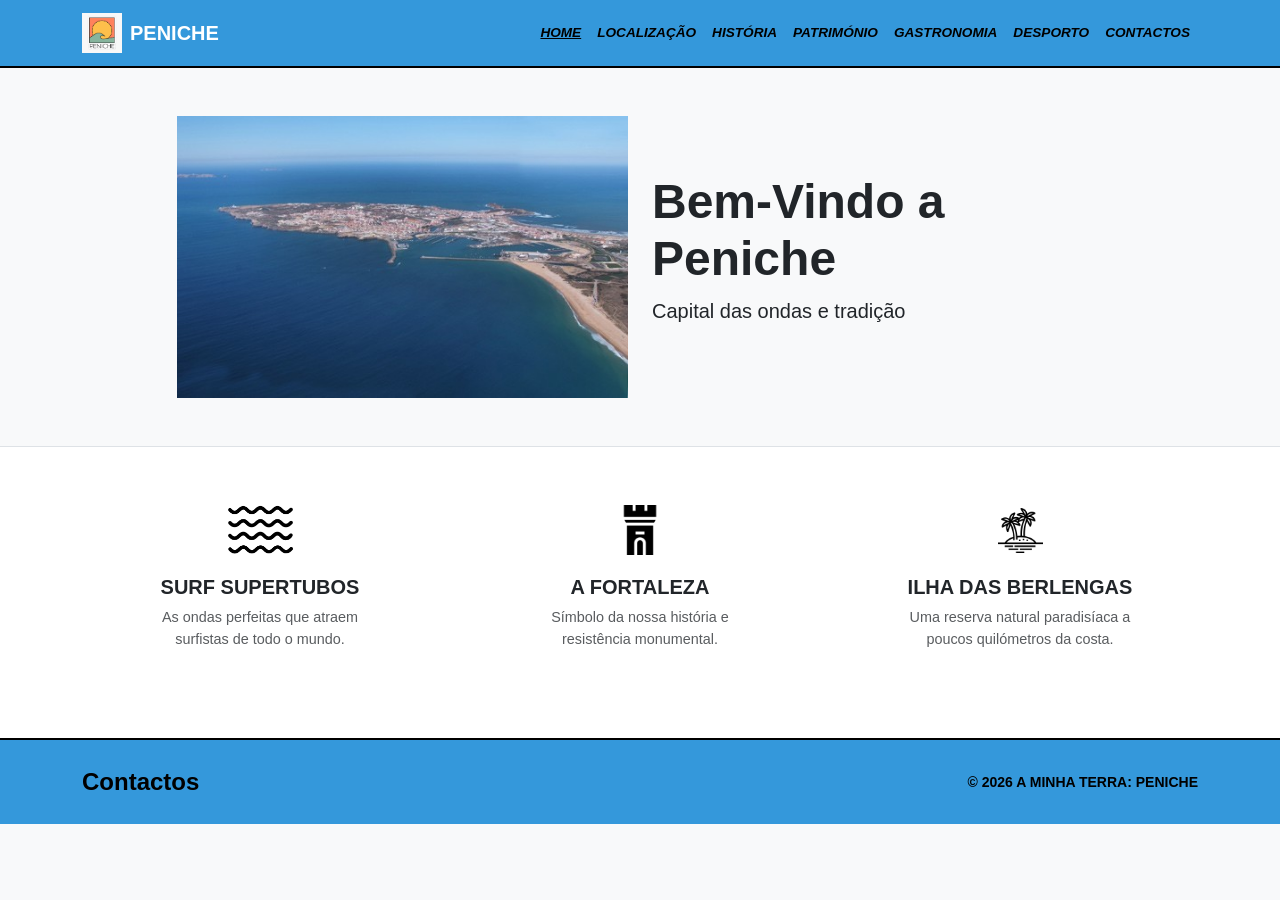
<file: index.html>
<!DOCTYPE html>
<html lang="pt">
<head>
    <meta charset="UTF-8">
    <meta name="viewport" content="width=device-width, initial-scale=1.0">
    <title>A Minha Terra - Peniche</title>
    <!-- Bootstrap 5 CSS -->
    <link href="https://cdn.jsdelivr.net/npm/bootstrap@5.3.0/dist/css/bootstrap.min.css" rel="stylesheet">
    <link rel="stylesheet" href="style.css">
</head>
<body>

<nav class="navbar navbar-expand-lg navbar-dark custom-navbar">
        <div class="container">
            <a class="navbar-brand d-flex align-items-center" href="index.html">
                <img src="img/logo.png" alt="Logo" width="40" class="me-2">
                <span class="fw-bold text-white">PENICHE</span>
            </a>

            <button class="navbar-toggler" type="button" data-bs-toggle="collapse" data-bs-target="#navbarNav">
                <span class="navbar-toggler-icon"></span>
            </button>

            <div class="collapse navbar-collapse" id="navbarNav">
                <ul class="navbar-nav ms-auto">
                    <li class="nav-item"><a class="nav-link active" href="index.html">HOME</a></li>
                    <li class="nav-item"><a class="nav-link" href="localizacao.html">LOCALIZAÇÃO</a></li>
                    <li class="nav-item"><a class="nav-link" href="historia.html">HISTÓRIA</a></li>
                    <li class="nav-item"><a class="nav-link" href="patrimonio.html">PATRIMÓNIO</a></li>
                    <li class="nav-item"><a class="nav-link" href="gastronomia.html">GASTRONOMIA</a></li>
                    <li class="nav-item"><a class="nav-link" href="desporto.html">DESPORTO</a></li>
                    <li class="nav-item"><a class="nav-link" href="contactos.html">CONTACTOS</a></li>
                </ul>
            </div>
        </div>
    </nav>
                </ul>
            </div>
        </div>
    </nav>

   
    <section class="hero-section py-5">
        <div class="container">
            <div class="row justify-content-center align-items-center">
                <div class="col-md-5 text-center">
                    <img src="img/peniche-aerea.jpg" class="img-fluid" alt="Peniche">
                </div>
                <div class="col-md-5 text-center text-md-start mt-4 mt-md-0">
                    <h1 class="display-5 fw-bold">Bem-Vindo a Peniche</h1>
                    <p class="lead">Capital das ondas e tradição</p>
                </div>
            </div>
        </div>
    </section>

   
    <section class="highlights py-5 bg-white">
        <div class="container">
            <div class="row text-center"> 
                
                <div class="col-md-4 mb-4">
                    <div class="icon-wrapper">
                        <img src="img/ondas-de-agua.png" alt="Surf" class="img-icon-surf">
                    </div>
                    <h3 class="fw-bold">SURF SUPERTUBOS</h3>
                    <p class="text-muted mx-auto">As ondas perfeitas que atraem surfistas de todo o mundo.</p>
                </div>

                <div class="col-md-4 mb-4">
                    <div class="icon-wrapper">
                        <img src="img/fortaleza.png" alt="Fortaleza" class="img-icon-fortaleza">
                    </div>
                    <h3 class="fw-bold">A FORTALEZA</h3>
                    <p class="text-muted mx-auto">Símbolo da nossa história e resistência monumental.</p>
                </div>

                <div class="col-md-4 mb-4">
                    <div class="icon-wrapper">
                        <img src="img/ilha.png" alt="Berlengas" class="img-icon-berlengas">
                    </div>
                    <h3 class="fw-bold">ILHA DAS BERLENGAS</h3>
                    <p class="text-muted mx-auto">Uma reserva natural paradisíaca a poucos quilómetros da costa.</p>
                </div>

            </div>
        </div>
    </section>

    <!-- Footer -->
    <footer class="custom-footer py-4 mt-auto">
        <div class="container">
            <div class="row align-items-center">
                <div class="col-md-6 text-center text-md-start">
                    <a href="contactos.html" class="footer-link fs-4 text-decoration-none">Contactos</a>
                </div>
                <div class="col-md-6 text-center text-md-end mt-3 mt-md-0">
                    <small class="fw-bold">&copy; 2026 A MINHA TERRA: PENICHE</small>
                </div>
            </div>
        </div>
    </footer>

    <script src="https://cdn.jsdelivr.net/npm/bootstrap@5.3.0/dist/js/bootstrap.bundle.min.js"></script>
</body>
</html>
</file>
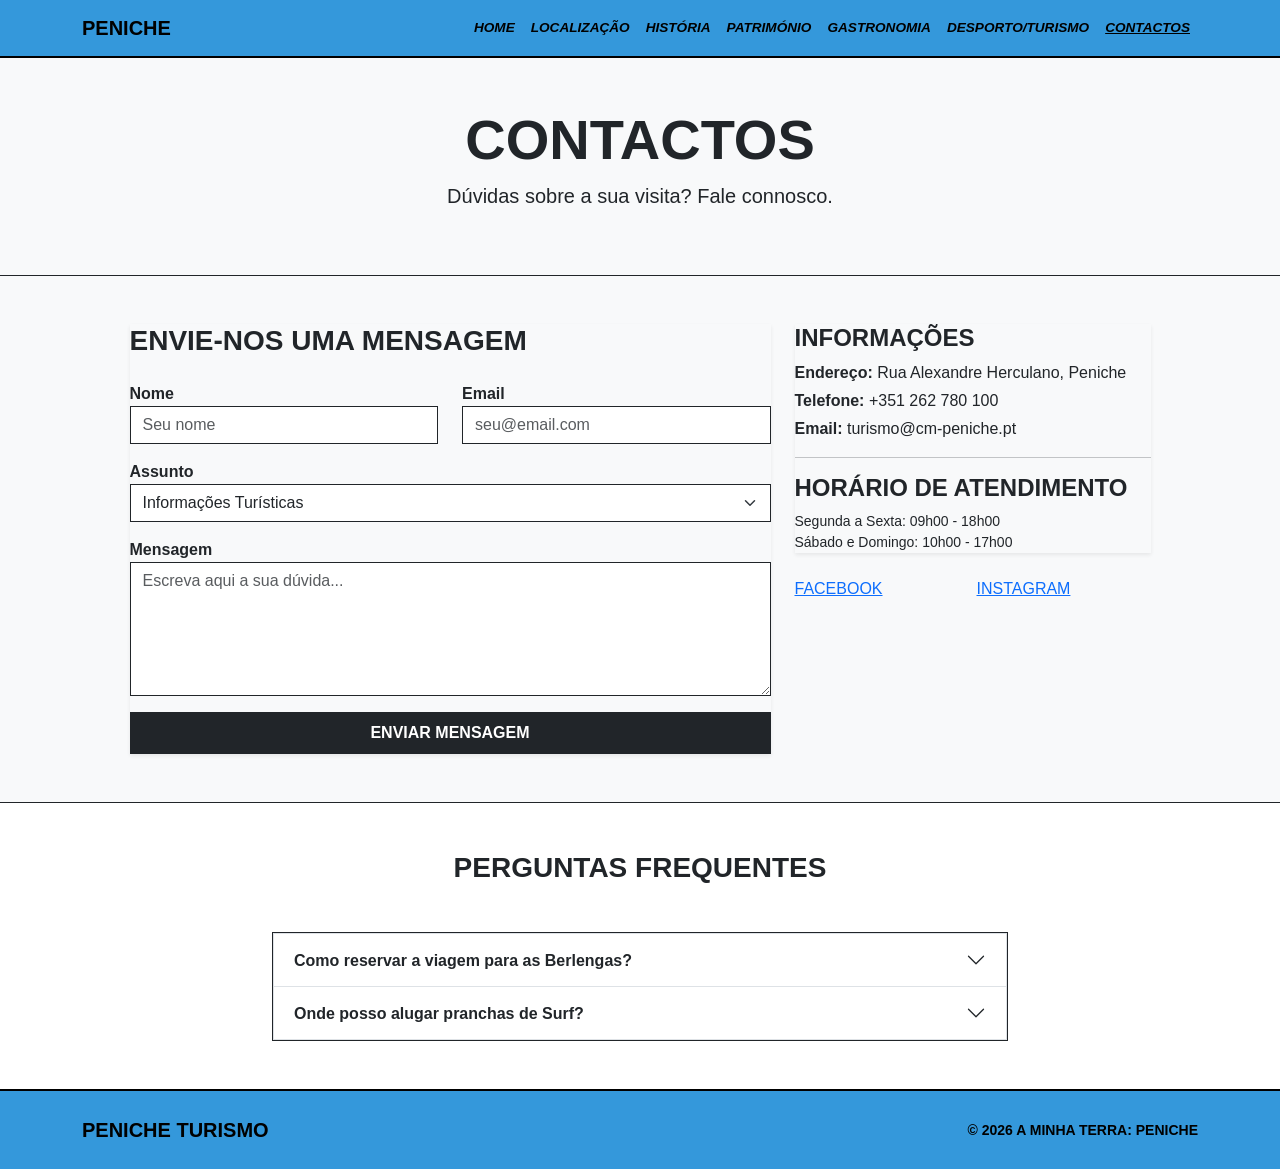
<file: contactos.html>
<!DOCTYPE html>
<html lang="pt">
<head>
    <meta charset="UTF-8">
    <meta name="viewport" content="width=device-width, initial-scale=1.0">
    <title>Contactos - Peniche</title>
    <link href="https://cdn.jsdelivr.net/npm/bootstrap@5.3.0/dist/css/bootstrap.min.css" rel="stylesheet">
    <link rel="stylesheet" href="style.css">
</head>
<body>

    <!-- Menu de Navegação -->
    <nav class="navbar navbar-expand-lg custom-navbar">
        <div class="container">
            <a class="navbar-brand fw-bold" href="index.html">PENICHE</a>
            <button class="navbar-toggler" type="button" data-bs-toggle="collapse" data-bs-target="#navbarNav">
                <span class="navbar-toggler-icon"></span>
            </button>
            <div class="collapse navbar-collapse" id="navbarNav">
                <ul class="navbar-nav ms-auto">
                    <li class="nav-item"><a class="nav-link" href="index.html">HOME</a></li>
                    <li class="nav-item"><a class="nav-link" href="localizacao.html">LOCALIZAÇÃO</a></li>
                    <li class="nav-item"><a class="nav-link" href="historia.html">HISTÓRIA</a></li>
                    <li class="nav-item"><a class="nav-link" href="patrimonio.html">PATRIMÓNIO</a></li>
                    <li class="nav-item"><a class="nav-link" href="gastronomia.html">GASTRONOMIA</a></li>
                    <li class="nav-item"><a class="nav-link" href="desporto.html">DESPORTO/TURISMO</a></li>
                    <li class="nav-item"><a class="nav-link active" href="contactos.html">CONTACTOS</a></li>
                </ul>
            </div>
        </div>
    </nav>

    <!-- Cabeçalho -->
    <header class="bg-light py-5 border-bottom border-dark">
        <div class="container text-center">
            <h1 class="display-4 fw-bold text-uppercase">Contactos</h1>
            <p class="lead">Dúvidas sobre a sua visita? Fale connosco.</p>
        </div>
    </header>

    <!-- Secção Principal de Contacto -->
    <section class="py-5">
        <div class="container">
            <div class="row g-4 justify-content-center">
                
                <!-- Formulário -->
                <div class="col-lg-7">
                    <div class="contact-box shadow-sm">
                        <h3 class="fw-bold mb-4 text-uppercase">Envie-nos uma Mensagem</h3>
                        <form>
                            <div class="row">
                                <div class="col-md-6 mb-3">
                                    <label class="fw-bold">Nome</label>
                                    <input type="text" class="form-control border-dark rounded-0" placeholder="Seu nome">
                                </div>
                                <div class="col-md-6 mb-3">
                                    <label class="fw-bold">Email</label>
                                    <input type="email" class="form-control border-dark rounded-0" placeholder="seu@email.com">
                                </div>
                            </div>
                            <div class="mb-3">
                                <label class="fw-bold">Assunto</label>
                                <select class="form-select border-dark rounded-0">
                                    <option>Informações Turísticas</option>
                                    <option>Eventos e Desporto</option>
                                    <option>Outros</option>
                                </select>
                            </div>
                            <div class="mb-3">
                                <label class="fw-bold">Mensagem</label>
                                <textarea class="form-control border-dark rounded-0" rows="5" placeholder="Escreva aqui a sua dúvida..."></textarea>
                            </div>
                            <button class="btn btn-dark w-100 rounded-0 fw-bold text-uppercase py-2">Enviar Mensagem</button>
                        </form>
                    </div>
                </div>

                <!-- Info Direta e Horários -->
                <div class="col-lg-4">
                    <div class="contact-box shadow-sm mb-4">
                        <h4 class="fw-bold text-uppercase">Informações</h4>
                        <p class="mb-1"><strong>Endereço:</strong> Rua Alexandre Herculano, Peniche</p>
                        <p class="mb-1"><strong>Telefone:</strong> +351 262 780 100</p>
                        <p class="mb-3"><strong>Email:</strong> turismo@cm-peniche.pt</p>
                        
                        <hr class="border-dark">
                        
                        <h4 class="fw-bold text-uppercase mt-3">Horário de Atendimento</h4>
                        <ul class="list-unstyled small">
                            <li>Segunda a Sexta: 09h00 - 18h00</li>
                            <li>Sábado e Domingo: 10h00 - 17h00</li>
                        </ul>
                    </div>

                    <!-- Redes Sociais -->
                    <div class="row g-2">
                        <div class="col-6">
                            <a href="https://facebook.com/municipiodepeniche" target="_blank" class="social-link text-center">FACEBOOK</a>
                        </div>
                        <div class="col-6">
                            <a href="https://instagram.com/municipiodepeniche" target="_blank" class="social-link text-center">INSTAGRAM</a>
                        </div>
                    </div>
                </div>
            </div>
        </div>
    </section>

    <!-- Secção de Perguntas Frequentes (FAQ) -->
    <section class="py-5 bg-white border-top border-dark">
        <div class="container">
            <h3 class="fw-bold text-center mb-5 text-uppercase">Perguntas Frequentes</h3>
            <div class="row justify-content-center">
                <div class="col-md-8">
                    <div class="accordion border border-dark" id="faqAccordion">
                        <div class="accordion-item rounded-0">
                            <h2 class="accordion-header">
                                <button class="accordion-button collapsed fw-bold" type="button" data-bs-toggle="collapse" data-bs-target="#faq1">
                                    Como reservar a viagem para as Berlengas?
                                </button>
                            </h2>
                            <div id="faq1" class="accordion-collapse collapse" data-bs-parent="#faqAccordion">
                                <div class="accordion-body">
                                    Deve contactar os operadores marítimo-turísticos no porto de Peniche ou reservar online nos sites oficiais. Lembre-se que o acesso à ilha é limitado por dia.
                                </div>
                            </div>
                        </div>
                        <div class="accordion-item rounded-0">
                            <h2 class="accordion-header">
                                <button class="accordion-button collapsed fw-bold" type="button" data-bs-toggle="collapse" data-bs-target="#faq2">
                                    Onde posso alugar pranchas de Surf?
                                </button>
                            </h2>
                            <div id="faq2" class="accordion-collapse collapse" data-bs-parent="#faqAccordion">
                                <div class="accordion-body">
                                    Existem dezenas de Surf Schools ao longo da Praia do Baleal e da Praia de Supertubos com aluguer de material.
                                </div>
                            </div>
                        </div>
                    </div>
                </div>
            </div>
        </div>
    </section>

    <!-- Footer -->
    <footer class="custom-footer py-4">
        <div class="container text-center text-md-start">
            <div class="row align-items-center">
                <div class="col-md-6">
                    <span class="fw-bold fs-5">PENICHE TURISMO</span>
                </div>
                <div class="col-md-6 text-md-end">
                    <small class="fw-bold">&copy; 2026 A MINHA TERRA: PENICHE</small>
                </div>
            </div>
        </div>
    </footer>

    <script src="https://cdn.jsdelivr.net/npm/bootstrap@5.3.0/dist/js/bootstrap.bundle.min.js"></script>
</body>
</html>
</file>
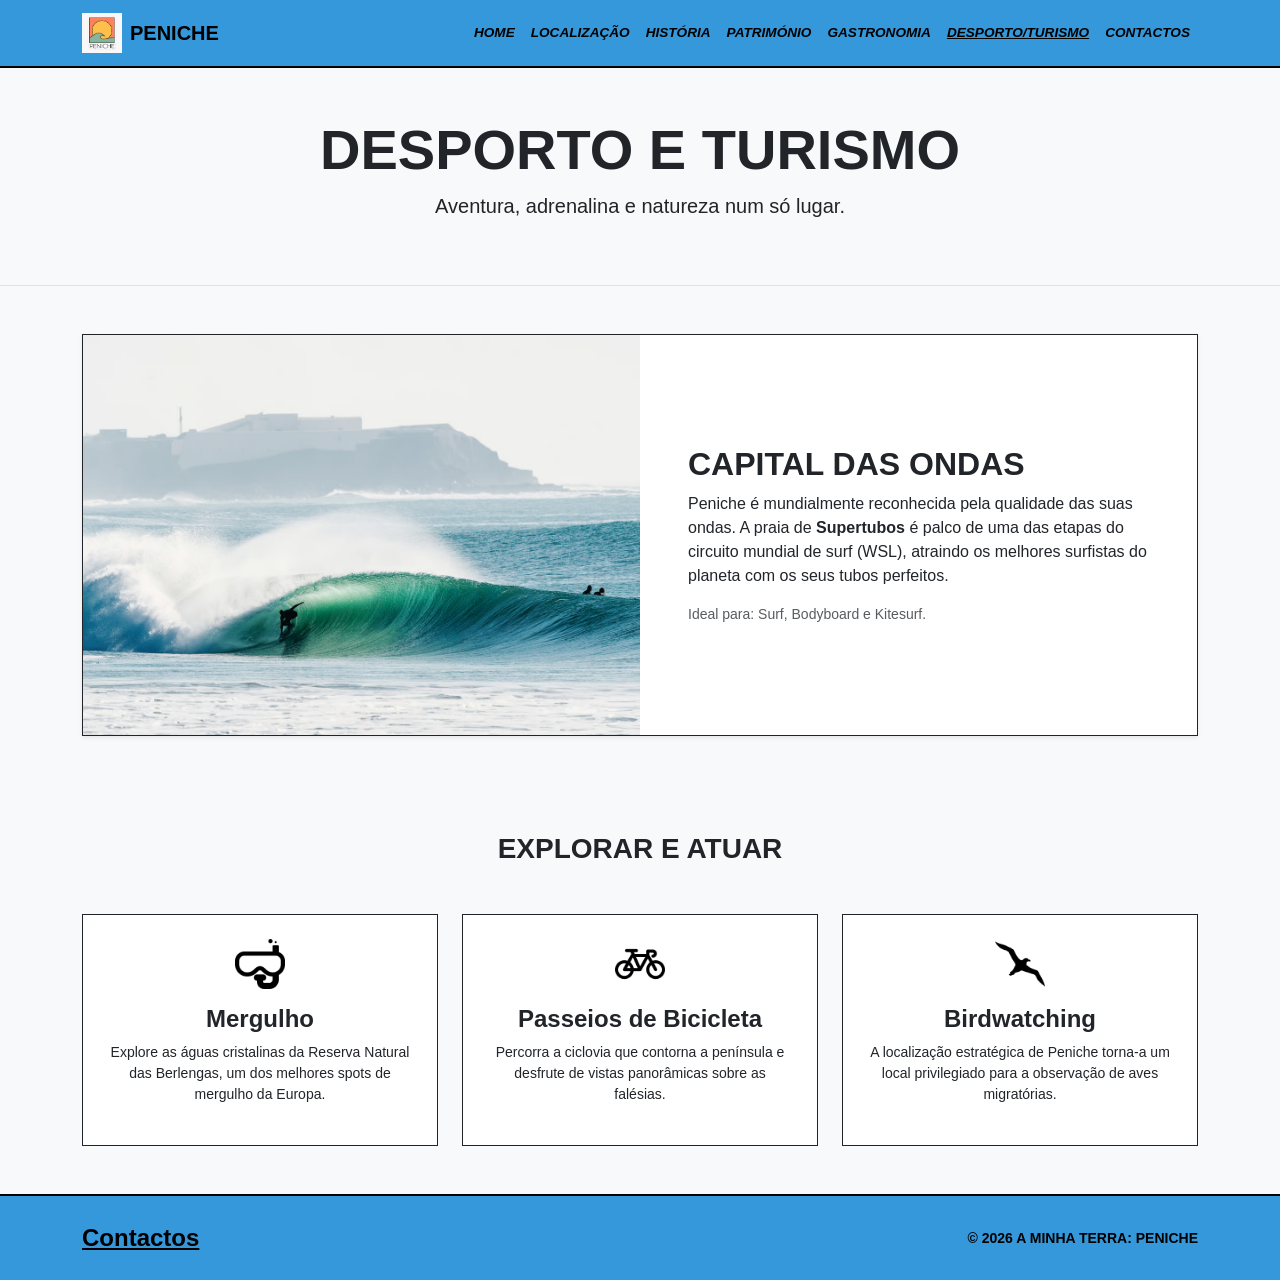
<file: desporto.html>
<!DOCTYPE html>
<html lang="pt">
<head>
    <meta charset="UTF-8">
    <meta name="viewport" content="width=device-width, initial-scale=1.0">
    <title>Desporto & Turismo - Peniche</title>
    <!-- Bootstrap 5 CSS -->
    <link href="https://cdn.jsdelivr.net/npm/bootstrap@5.3.0/dist/css/bootstrap.min.css" rel="stylesheet">
    <link rel="stylesheet" href="style.css">
</head>
<body class="d-flex flex-column min-vh-100">

    <!-- Navbar -->
    <nav class="navbar navbar-expand-lg custom-navbar">
        <div class="container">
            <a class="navbar-brand d-flex align-items-center" href="index.html">
                <img src="img/logo.png" alt="Logo" width="40" class="me-2"> 
                <span class="fw-bold">PENICHE</span>
            </a>
            <button class="navbar-toggler" type="button" data-bs-toggle="collapse" data-bs-target="#navbarNav">
                <span class="navbar-toggler-icon"></span>
            </button>
            <div class="collapse navbar-collapse" id="navbarNav">
                <ul class="navbar-nav ms-auto">
                    <li class="nav-item"><a class="nav-link" href="index.html">HOME</a></li>
                    <li class="nav-item"><a class="nav-link" href="localizacao.html">LOCALIZAÇÃO</a></li>
                    <li class="nav-item"><a class="nav-link" href="historia.html">HISTÓRIA</a></li>
                    <li class="nav-item"><a class="nav-link" href="patrimonio.html">PATRIMÓNIO</a></li>
                    <li class="nav-item"><a class="nav-link" href="gastronomia.html">GASTRONOMIA</a></li>
                    <li class="nav-item"><a class="nav-link active" href="desporto.html">DESPORTO/TURISMO</a></li>
                    <li class="nav-item"><a class="nav-link" href="contactos.html">CONTACTOS</a></li>
                </ul>
            </div>
        </div>
    </nav>

    <!-- Cabeçalho -->
    <header class="bg-light py-5 border-bottom">
        <div class="container text-center">
            <h1 class="display-4 fw-bold text-uppercase">Desporto e Turismo</h1>
            <p class="lead">Aventura, adrenalina e natureza num só lugar.</p>
        </div>
    </header>

    <!-- Secção de Destaque: Surf -->
    <section class="py-5">
        <div class="container">
            <div class="row align-items-center bg-white border border-dark shadow-sm g-0">
                <div class="col-md-6">
                    <img src="img/surf-destaque.jpg" class="img-fluid w-100" alt="Surf em Supertubos" style="height: 400px; object-fit: cover;">
                </div>
                <div class="col-md-6 p-4 p-md-5">
                    <h2 class="fw-bold text-uppercase">Capital das Ondas</h2>
                    <p>Peniche é mundialmente reconhecida pela qualidade das suas ondas. A praia de <strong>Supertubos</strong> é palco de uma das etapas do circuito mundial de surf (WSL), atraindo os melhores surfistas do planeta com os seus tubos perfeitos.</p>
                    <p class="mb-0 text-muted italic small">Ideal para: Surf, Bodyboard e Kitesurf.</p>
                </div>
            </div>
        </div>
    </section>

    <!-- Outras Atividades -->
    <section class="py-5 bg-light flex-grow-1">
        <div class="container">
            <h3 class="fw-bold text-center mb-5 text-uppercase">Explorar e Atuar</h3>
            <div class="row g-4 text-center">
                
                <!-- Mergulho / Berlengas -->
                <div class="col-md-4">
                    <div class="p-4 bg-white border border-dark h-100">
                        <div class="mb-3"><img src="img/googles-de-mergulho.png" width="50" alt="Icon Mergulho"></div>
                        <h4 class="fw-bold">Mergulho</h4>
                        <p class="small">Explore as águas cristalinas da Reserva Natural das Berlengas, um dos melhores spots de mergulho da Europa.</p>
                    </div>
                </div>

                <!-- Cicloturismo -->
                <div class="col-md-4">
                    <div class="p-4 bg-white border border-dark h-100">
                        <div class="mb-3"><img src="img/bicicleta-de-estrada.png" width="50" alt="Icon Bike"></div>
                        <h4 class="fw-bold">Passeios de Bicicleta</h4>
                        <p class="small">Percorra a ciclovia que contorna a península e desfrute de vistas panorâmicas sobre as falésias.</p>
                    </div>
                </div>

                <!-- Observação de Aves -->
                <div class="col-md-4">
                    <div class="p-4 bg-white border border-dark h-100">
                        <div class="mb-3"><img src="img/passaro-albatroz-voando-em-forma.png" width="50" alt="Icon Birds"></div>
                        <h4 class="fw-bold">Birdwatching</h4>
                        <p class="small">A localização estratégica de Peniche torna-a um local privilegiado para a observação de aves migratórias.</p>
                    </div>
                </div>

            </div>
        </div>
    </section>

    <!-- Footer -->
    <footer class="custom-footer py-4">
        <div class="container text-center text-md-start">
            <div class="row align-items-center">
                <div class="col-md-6">
                    <a href="contactos.html" class="footer-link fs-4">Contactos</a>
                </div>
                <div class="col-md-6 text-md-end">
                    <small class="fw-bold">&copy; 2026 A MINHA TERRA: PENICHE</small>
                </div>
            </div>
        </div>
    </footer>

    <script src="https://cdn.jsdelivr.net/npm/bootstrap@5.3.0/dist/js/bootstrap.bundle.min.js"></script>
</body>
</html>
</file>
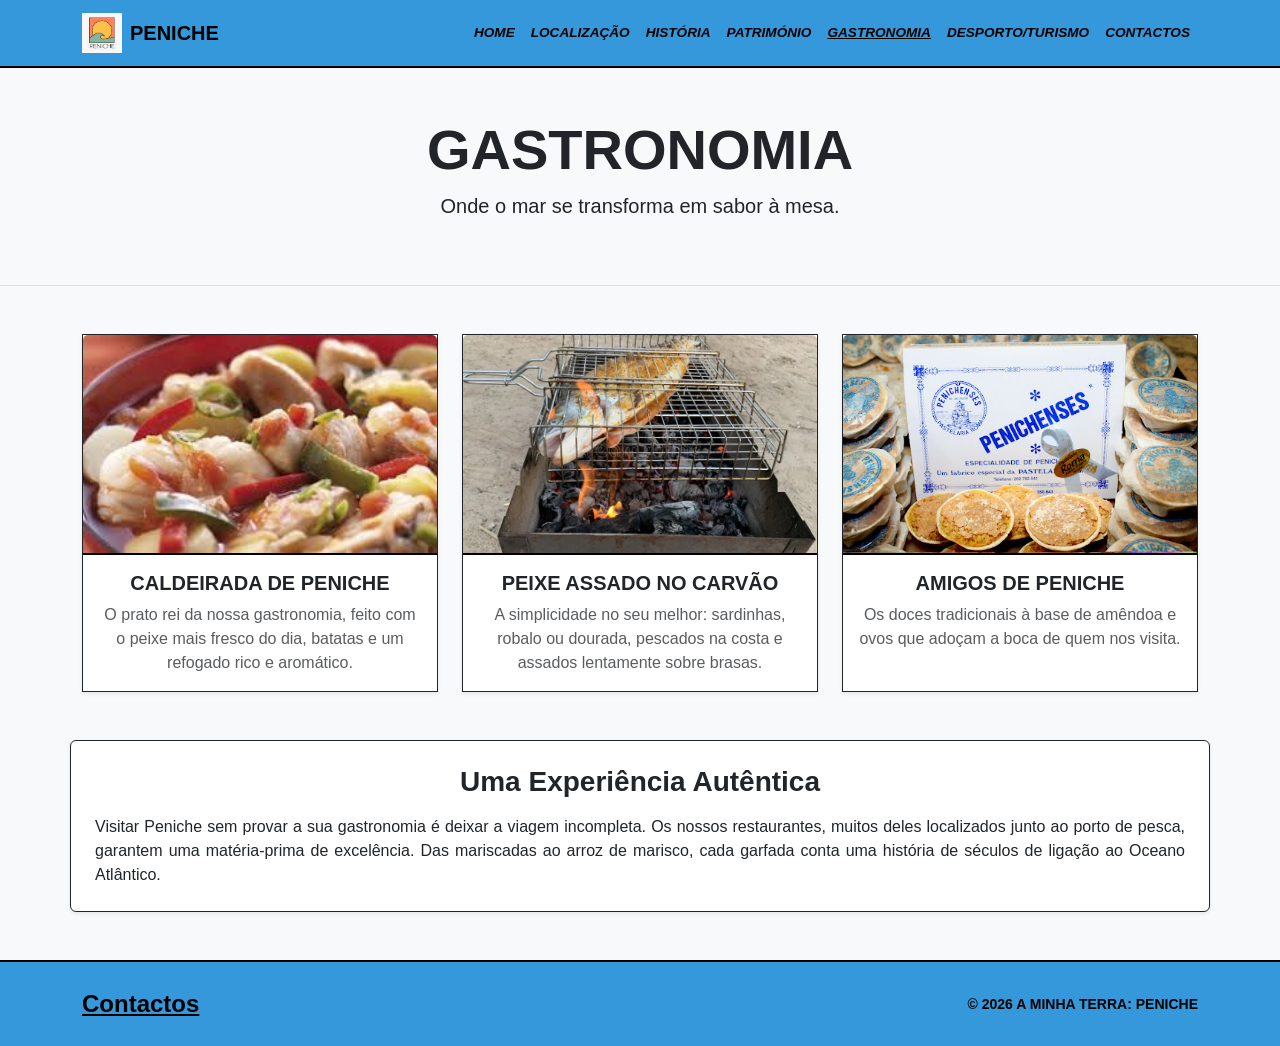
<file: gastronomia.html>
<!DOCTYPE html>
<html lang="pt">
<head>
    <meta charset="UTF-8">
    <meta name="viewport" content="width=device-width, initial-scale=1.0">
    <title>Gastronomia - Peniche</title>
    <!-- Bootstrap 5 CSS -->
    <link href="https://cdn.jsdelivr.net/npm/bootstrap@5.3.0/dist/css/bootstrap.min.css" rel="stylesheet">
    <link rel="stylesheet" href="style.css">
</head>
<body class="d-flex flex-column min-vh-100">

    <!-- Navbar -->
    <nav class="navbar navbar-expand-lg custom-navbar">
        <div class="container">
            <a class="navbar-brand d-flex align-items-center" href="index.html">
                <img src="img/logo.png" alt="Logo" width="40" class="me-2"> 
                <span class="fw-bold">PENICHE</span>
            </a>
            <button class="navbar-toggler" type="button" data-bs-toggle="collapse" data-bs-target="#navbarNav">
                <span class="navbar-toggler-icon"></span>
            </button>
            <div class="collapse navbar-collapse" id="navbarNav">
                <ul class="navbar-nav ms-auto">
                    <li class="nav-item"><a class="nav-link" href="index.html">HOME</a></li>
                    <li class="nav-item"><a class="nav-link" href="localizacao.html">LOCALIZAÇÃO</a></li>
                    <li class="nav-item"><a class="nav-link" href="historia.html">HISTÓRIA</a></li>
                    <li class="nav-item"><a class="nav-link" href="patrimonio.html">PATRIMÓNIO</a></li>
                    <li class="nav-item"><a class="nav-link active" href="gastronomia.html">GASTRONOMIA</a></li>
                    <li class="nav-item"><a class="nav-link" href="desporto.html">DESPORTO/TURISMO</a></li>
                    <li class="nav-item"><a class="nav-link" href="contactos.html">CONTACTOS</a></li>
                </ul>
            </div>
        </div>
    </nav>

    <!-- Cabeçalho -->
    <header class="bg-light py-5 border-bottom">
        <div class="container text-center">
            <h1 class="display-4 fw-bold">GASTRONOMIA</h1>
            <p class="lead">Onde o mar se transforma em sabor à mesa.</p>
        </div>
    </header>

    <!-- Conteúdo da Gastronomia -->
    <section class="py-5 flex-grow-1">
        <div class="container">
            <div class="row g-4">
                
                <!-- Prato 1: Caldeirada -->
                <div class="col-md-6 col-lg-4">
                    <div class="card h-100 shadow-sm border-dark">
                        <img src="img/gastro-caldeirada.jpg" class="card-img-top" alt="Caldeirada de Peniche" style="height: 220px; object-fit: cover;">
                        <div class="card-body text-center">
                            <h5 class="card-title fw-bold text-uppercase">Caldeirada de Peniche</h5>
                            <p class="card-text text-muted">O prato rei da nossa gastronomia, feito com o peixe mais fresco do dia, batatas e um refogado rico e aromático.</p>
                        </div>
                    </div>
                </div>

                <!-- Prato 2: Peixe Assado -->
                <div class="col-md-6 col-lg-4">
                    <div class="card h-100 shadow-sm border-dark">
                        <img src="img/gastro-peixe.jpg" class="card-img-top" alt="Peixe Assado" style="height: 220px; object-fit: cover;">
                        <div class="card-body text-center">
                            <h5 class="card-title fw-bold text-uppercase">Peixe Assado no Carvão</h5>
                            <p class="card-text text-muted">A simplicidade no seu melhor: sardinhas, robalo ou dourada, pescados na costa e assados lentamente sobre brasas.</p>
                        </div>
                    </div>
                </div>

                <!-- Prato 3: Doces Conventuais / Amigos de Peniche -->
                <div class="col-md-6 col-lg-4">
                    <div class="card h-100 shadow-sm border-dark">
                        <img src="img/gastro-doce.jpg" class="card-img-top" alt="Amigos de Peniche" style="height: 220px; object-fit: cover;">
                        <div class="card-body text-center">
                            <h5 class="card-title fw-bold text-uppercase">Amigos de Peniche</h5>
                            <p class="card-text text-muted">Os doces tradicionais à base de amêndoa e ovos que adoçam a boca de quem nos visita.</p>
                        </div>
                    </div>
                </div>

            </div>

            <!-- Bloco de Texto Adicional -->
            <div class="row mt-5">
                <div class="col-12 bg-white p-4 border border-dark rounded shadow-sm">
                    <h3 class="fw-bold text-center mb-3">Uma Experiência Autêntica</h3>
                    <p class="mb-0" style="text-align: justify;">
                        Visitar Peniche sem provar a sua gastronomia é deixar a viagem incompleta. Os nossos restaurantes, muitos deles localizados junto ao porto de pesca, garantem uma matéria-prima de excelência. Das mariscadas ao arroz de marisco, cada garfada conta uma história de séculos de ligação ao Oceano Atlântico.
                    </p>
                </div>
            </div>
        </div>
    </section>

    <!-- Footer -->
    <footer class="custom-footer py-4">
        <div class="container text-center text-md-start">
            <div class="row align-items-center">
                <div class="col-md-6">
                    <a href="contactos.html" class="footer-link fs-4">Contactos</a>
                </div>
                <div class="col-md-6 text-md-end">
                    <small class="fw-bold">&copy; 2026 A MINHA TERRA: PENICHE</small>
                </div>
            </div>
        </div>
    </footer>

    <script src="https://cdn.jsdelivr.net/npm/bootstrap@5.3.0/dist/js/bootstrap.bundle.min.js"></script>
</body>
</html>
</file>
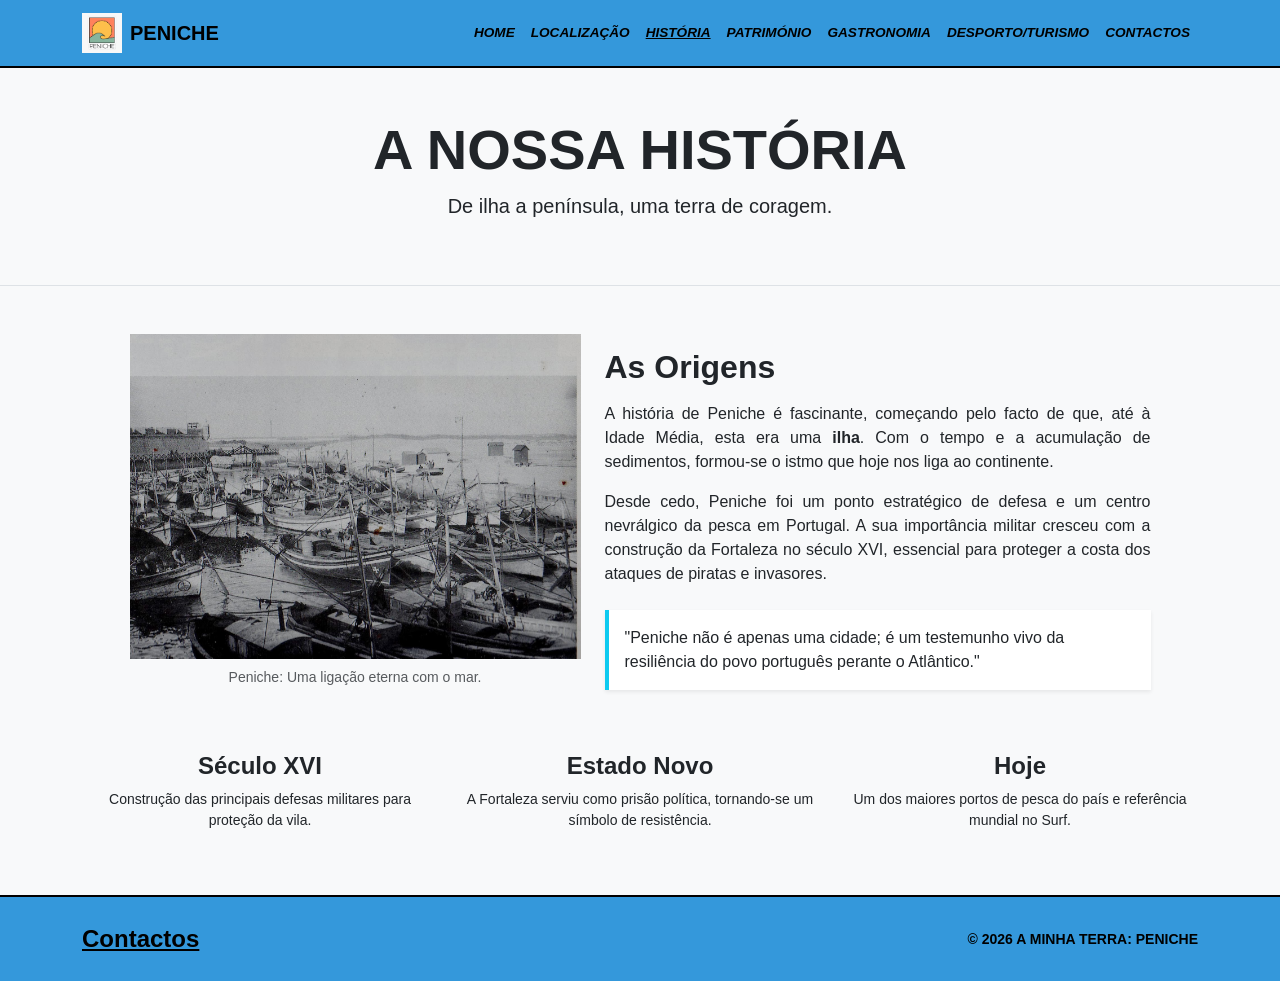
<file: historia.html>
<!DOCTYPE html>
<html lang="pt">
<head>
    <meta charset="UTF-8">
    <meta name="viewport" content="width=device-width, initial-scale=1.0">
    <title>História - Peniche</title>
    <!-- Bootstrap 5 CSS -->
    <link href="https://cdn.jsdelivr.net/npm/bootstrap@5.3.0/dist/css/bootstrap.min.css" rel="stylesheet">
    <link rel="stylesheet" href="style.css">
</head>
<body class="d-flex flex-column min-vh-100">

    
    <nav class="navbar navbar-expand-lg custom-navbar">
        <div class="container">
            <a class="navbar-brand d-flex align-items-center" href="index.html">
                <img src="img/logo.png" alt="Logo" width="40" class="me-2"> 
                <span class="fw-bold">PENICHE</span>
            </a>
            <button class="navbar-toggler" type="button" data-bs-toggle="collapse" data-bs-target="#navbarNav">
                <span class="navbar-toggler-icon"></span>
            </button>
            <div class="collapse navbar-collapse" id="navbarNav">
                <ul class="navbar-nav ms-auto">
                    <li class="nav-item"><a class="nav-link" href="index.html">HOME</a></li>
                    <li class="nav-item"><a class="nav-link" href="localizacao.html">LOCALIZAÇÃO</a></li>
                    <li class="nav-item"><a class="nav-link active" href="historia.html">HISTÓRIA</a></li>
                    <li class="nav-item"><a class="nav-link" href="patrimonio.html">PATRIMÓNIO</a></li>
                    <li class="nav-item"><a class="nav-link" href="gastronomia.html">GASTRONOMIA</a></li>
                    <li class="nav-item"><a class="nav-link" href="desporto.html">DESPORTO/TURISMO</a></li>
                    <li class="nav-item"><a class="nav-link" href="contactos.html">CONTACTOS</a></li>
                </ul>
            </div>
        </div>
    </nav>

    
    <header class="bg-light py-5 border-bottom">
        <div class="container text-center">
            <h1 class="display-4 fw-bold">A NOSSA HISTÓRIA</h1>
            <p class="lead">De ilha a península, uma terra de coragem.</p>
        </div>
    </header>

    
    <section class="py-5 flex-grow-1">
        <div class="container">
            <div class="row justify-content-center align-items-center">
                <!-- Imagem Histórica Centralizada -->
                <div class="col-md-5 text-center mb-4 mb-md-0">
                    <img src="img/historia-peniche.jpg" class="img-fluid" alt="Peniche Antigo">
                    <p class="mt-2 small text-muted italic">Peniche: Uma ligação eterna com o mar.</p>
                </div>

                
                <div class="col-md-6">
                    <h2 class="fw-bold mb-3">As Origens</h2>
                    <p style="text-align: justify;">
                        A história de Peniche é fascinante, começando pelo facto de que, até à Idade Média, esta era uma <strong>ilha</strong>. Com o tempo e a acumulação de sedimentos, formou-se o istmo que hoje nos liga ao continente.
                    </p>
                    <p style="text-align: justify;">
                        Desde cedo, Peniche foi um ponto estratégico de defesa e um centro nevrálgico da pesca em Portugal. A sua importância militar cresceu com a construção da Fortaleza no século XVI, essencial para proteger a costa dos ataques de piratas e invasores.
                    </p>
                    <div class="p-3 bg-white border-start border-4 border-info shadow-sm mt-4">
                        <p class="mb-0 italic">"Peniche não é apenas uma cidade; é um testemunho vivo da resiliência do povo português perante o Atlântico."</p>
                    </div>
                </div>
            </div>

            
            <div class="row mt-5 text-center">
                <div class="col-md-4">
                    <h4 class="fw-bold">Século XVI</h4>
                    <p class="small">Construção das principais defesas militares para proteção da vila.</p>
                </div>
                <div class="col-md-4">
                    <h4 class="fw-bold">Estado Novo</h4>
                    <p class="small">A Fortaleza serviu como prisão política, tornando-se um símbolo de resistência.</p>
                </div>
                <div class="col-md-4">
                    <h4 class="fw-bold">Hoje</h4>
                    <p class="small">Um dos maiores portos de pesca do país e referência mundial no Surf.</p>
                </div>
            </div>
        </div>
    </section>

    
    <footer class="custom-footer py-4">
        <div class="container text-center text-md-start">
            <div class="row align-items-center">
                <div class="col-md-6">
                    <a href="contactos.html" class="footer-link fs-4">Contactos</a>
                </div>
                <div class="col-md-6 text-md-end">
                    <small class="fw-bold">&copy; 2026 A MINHA TERRA: PENICHE</small>
                </div>
            </div>
        </div>
    </footer>

    <script src="https://cdn.jsdelivr.net/npm/bootstrap@5.3.0/dist/js/bootstrap.bundle.min.js"></script>
</body>
</html>
</file>
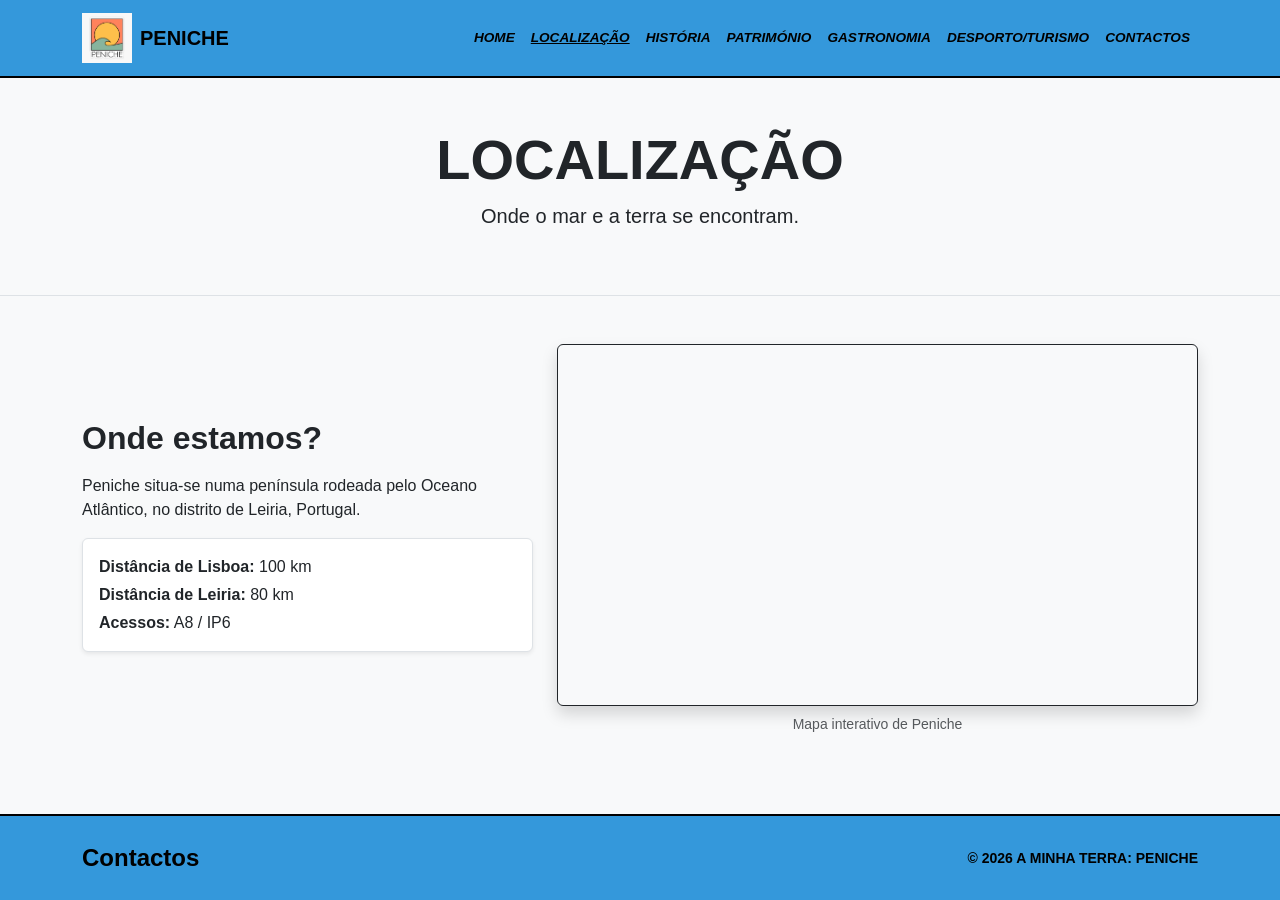
<file: localizacao.html>
<!DOCTYPE html>
<html lang="pt">
<head>
    <meta charset="UTF-8">
    <meta name="viewport" content="width=device-width, initial-scale=1.0">
    <title>Localização - Peniche</title>
    <!-- Bootstrap 5 CSS -->
    <link href="https://cdn.jsdelivr.net/npm/bootstrap@5.3.0/dist/css/bootstrap.min.css" rel="stylesheet">
    <link rel="stylesheet" href="style.css">
</head>
<body class="d-flex flex-column min-vh-100">

    <!-- Menu de Navegação -->
    <nav class="navbar navbar-expand-lg custom-navbar">
        <div class="container">
            <a class="navbar-brand d-flex align-items-center" href="index.html">
                <img src="img/logo.png" alt="Logo" width="50" class="me-2"> 
                <span class="fw-bold">PENICHE</span>
            </a>
            <button class="navbar-toggler" type="button" data-bs-toggle="collapse" data-bs-target="#navbarNav">
                <span class="navbar-toggler-icon"></span>
            </button>
            <div class="collapse navbar-collapse" id="navbarNav">
                <ul class="navbar-nav ms-auto">
                    <li class="nav-item"><a class="nav-link" href="index.html">HOME</a></li>
                    <li class="nav-item"><a class="nav-link active" href="localizacao.html">LOCALIZAÇÃO</a></li>
                    <li class="nav-item"><a class="nav-link" href="historia.html">HISTÓRIA</a></li>
                    <li class="nav-item"><a class="nav-link" href="patrimonio.html">PATRIMÓNIO</a></li>
                    <li class="nav-item"><a class="nav-link" href="gastronomia.html">GASTRONOMIA</a></li>
                    <li class="nav-item"><a class="nav-link" href="desporto.html">DESPORTO/TURISMO</a></li>
                    <li class="nav-item"><a class="nav-link" href="contactos.html">CONTACTOS</a></li>
                </ul>
            </div>
        </div>
    </nav>

    <!-- Título -->
    <header class="bg-light py-5 border-bottom">
        <div class="container text-center">
            <h1 class="display-4 fw-bold">LOCALIZAÇÃO</h1>
            <p class="lead">Onde o mar e a terra se encontram.</p>
        </div>
    </header>

    <!-- Conteúdo com Mapa -->
    <section class="py-5 flex-grow-1">
        <div class="container">
            <div class="row align-items-center">
                <div class="col-md-5 mb-4">
                    <h2 class="fw-bold mb-3">Onde estamos?</h2>
                    <p>Peniche situa-se numa península rodeada pelo Oceano Atlântico, no distrito de Leiria, Portugal.</p>
                    <div class="p-3 bg-white border rounded shadow-sm">
                        <p class="mb-1"><strong>Distância de Lisboa:</strong> 100 km</p>
                        <p class="mb-1"><strong>Distância de Leiria:</strong> 80 km</p>
                        <p class="mb-0"><strong>Acessos:</strong> A8 / IP6</p>
                    </div>
                </div>
                
                <div class="col-md-7">
                    <!-- Contentor do Mapa -->
                    <div class="ratio ratio-16x9 shadow rounded border border-dark overflow-hidden">
                        <iframe 
                            src="https://maps.google.com/maps?q=Peniche,Portugal&t=&z=13&ie=UTF8&iwloc=&output=embed" 
                            style="border:0;" 
                            allowfullscreen="" 
                            loading="lazy">
                        </iframe>
                    </div>
                    <p class="text-center mt-2 small text-muted">Mapa interativo de Peniche</p>
                </div>
            </div>
        </div>
    </section>

    <!-- Rodapé -->
    <footer class="custom-footer py-4">
        <div class="container text-center">
            <div class="row align-items-center">
                <div class="col-md-6 text-md-start">
                    <a href="contactos.html" class="footer-link fs-4 text-decoration-none">Contactos</a>
                </div>
                <div class="col-md-6 text-md-end mt-3 mt-md-0">
                    <small class="fw-bold">&copy; 2026 A MINHA TERRA: PENICHE</small>
                </div>
            </div>
        </div>
    </footer>

    <!-- Bootstrap JS -->
    <script src="https://cdn.jsdelivr.net/npm/bootstrap@5.3.0/dist/js/bootstrap.bundle.min.js"></script>
</body>
</html>
</file>
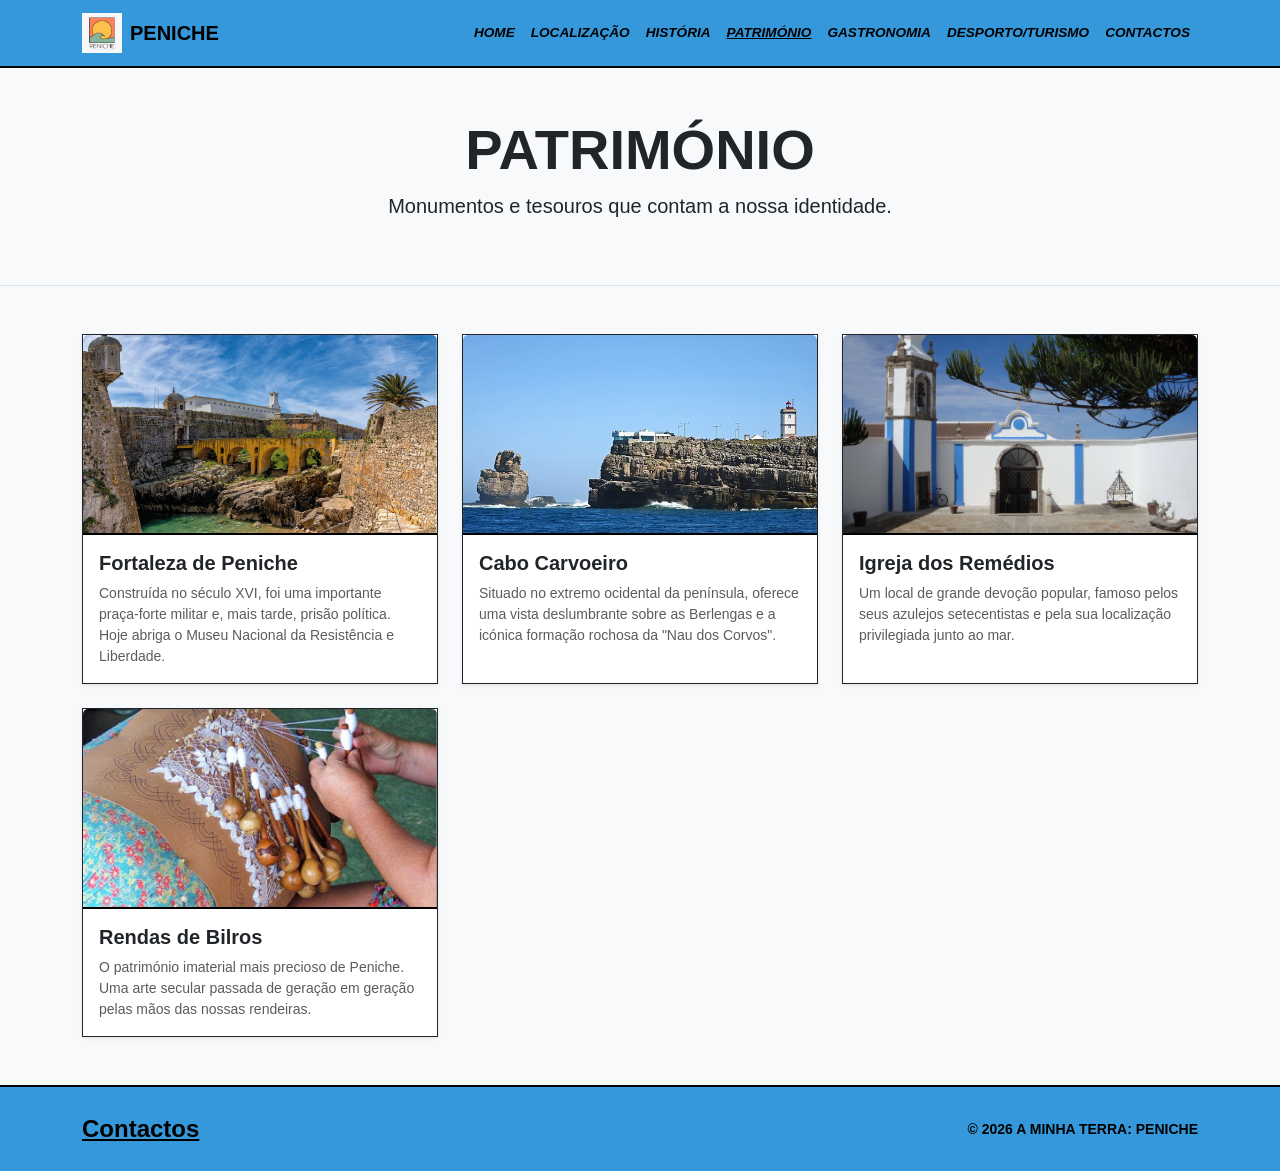
<file: patrimonio.html>
<!DOCTYPE html>
<html lang="pt">
<head>
    <meta charset="UTF-8">
    <meta name="viewport" content="width=device-width, initial-scale=1.0">
    <title>Património - Peniche</title>
    <!-- Bootstrap 5 CSS -->
    <link href="https://cdn.jsdelivr.net/npm/bootstrap@5.3.0/dist/css/bootstrap.min.css" rel="stylesheet">
    <link rel="stylesheet" href="style.css">
</head>
<body class="d-flex flex-column min-vh-100">

    <!-- Navbar -->
    <nav class="navbar navbar-expand-lg custom-navbar">
        <div class="container">
            <a class="navbar-brand d-flex align-items-center" href="index.html">
                <img src="img/logo.png" alt="Logo" width="40" class="me-2"> 
                <span class="fw-bold">PENICHE</span>
            </a>
            <button class="navbar-toggler" type="button" data-bs-toggle="collapse" data-bs-target="#navbarNav">
                <span class="navbar-toggler-icon"></span>
            </button>
            <div class="collapse navbar-collapse" id="navbarNav">
                <ul class="navbar-nav ms-auto">
                    <li class="nav-item"><a class="nav-link" href="index.html">HOME</a></li>
                    <li class="nav-item"><a class="nav-link" href="localizacao.html">LOCALIZAÇÃO</a></li>
                    <li class="nav-item"><a class="nav-link" href="historia.html">HISTÓRIA</a></li>
                    <li class="nav-item"><a class="nav-link active" href="patrimonio.html">PATRIMÓNIO</a></li>
                    <li class="nav-item"><a class="nav-link" href="gastronomia.html">GASTRONOMIA</a></li>
                    <li class="nav-item"><a class="nav-link" href="desporto.html">DESPORTO/TURISMO</a></li>
                    <li class="nav-item"><a class="nav-link" href="contactos.html">CONTACTOS</a></li>
                </ul>
            </div>
        </div>
    </nav>

    <!-- Cabeçalho -->
    <header class="bg-light py-5 border-bottom">
        <div class="container text-center">
            <h1 class="display-4 fw-bold">PATRIMÓNIO</h1>
            <p class="lead">Monumentos e tesouros que contam a nossa identidade.</p>
        </div>
    </header>

    <!-- Conteúdo do Património -->
    <section class="py-5 flex-grow-1">
        <div class="container">
            <div class="row g-4">
                
                <!-- Item 1: Fortaleza de Peniche -->
                <div class="col-md-6 col-lg-4">
                    <div class="card h-100 shadow-sm border-dark">
                        <img src="img/patrimonio-fortaleza.jpg" class="card-img-top" alt="Fortaleza de Peniche" style="height: 200px; object-fit: cover;">
                        <div class="card-body">
                            <h5 class="card-title fw-bold">Fortaleza de Peniche</h5>
                            <p class="card-text text-muted small">Construída no século XVI, foi uma importante praça-forte militar e, mais tarde, prisão política. Hoje abriga o Museu Nacional da Resistência e Liberdade.</p>
                        </div>
                    </div>
                </div>

                <!-- Item 2: Cabo Carvoeiro -->
                <div class="col-md-6 col-lg-4">
                    <div class="card h-100 shadow-sm border-dark">
                        <img src="img/patrimonio-cabo.jpg" class="card-img-top" alt="Cabo Carvoeiro" style="height: 200px; object-fit: cover;">
                        <div class="card-body">
                            <h5 class="card-title fw-bold">Cabo Carvoeiro</h5>
                            <p class="card-text text-muted small">Situado no extremo ocidental da península, oferece uma vista deslumbrante sobre as Berlengas e a icónica formação rochosa da "Nau dos Corvos".</p>
                        </div>
                    </div>
                </div>

                <!-- Item 3: Santuário de Nossa Senhora dos Remédios -->
                <div class="col-md-6 col-lg-4">
                    <div class="card h-100 shadow-sm border-dark">
                        <img src="img/patrimonio-remedios.jpg" class="card-img-top" alt="Igreja dos Remédios" style="height: 200px; object-fit: cover;">
                        <div class="card-body">
                            <h5 class="card-title fw-bold">Igreja dos Remédios</h5>
                            <p class="card-text text-muted small">Um local de grande devoção popular, famoso pelos seus azulejos setecentistas e pela sua localização privilegiada junto ao mar.</p>
                        </div>
                    </div>
                </div>

                <!-- Item 4: Rendas de Bilros -->
                <div class="col-md-6 col-lg-4">
                    <div class="card h-100 shadow-sm border-dark">
                        <img src="img/patrimonio-rendas.jpg" class="card-img-top" alt="Rendas de Bilros" style="height: 200px; object-fit: cover;">
                        <div class="card-body">
                            <h5 class="card-title fw-bold">Rendas de Bilros</h5>
                            <p class="card-text text-muted small">O património imaterial mais precioso de Peniche. Uma arte secular passada de geração em geração pelas mãos das nossas rendeiras.</p>
                        </div>
                    </div>
                </div>

            </div>
        </div>
    </section>

    <!-- Footer -->
    <footer class="custom-footer py-4">
        <div class="container">
            <div class="row align-items-center text-center text-md-start">
                <div class="col-md-6">
                    <a href="contactos.html" class="footer-link fs-4">Contactos</a>
                </div>
                <div class="col-md-6 text-md-end mt-3 mt-md-0">
                    <small class="fw-bold">&copy; 2026 A MINHA TERRA: PENICHE</small>
                </div>
            </div>
        </div>
    </footer>

    <script src="https://cdn.jsdelivr.net/npm/bootstrap@5.3.0/dist/js/bootstrap.bundle.min.js"></script>
</body>
</html>
</file>
<file: style.css>
* {
    margin: 0;
    padding: 0;
    box-sizing: border-box;
}

html, body {
    width: 100%;
    margin: 0;
    padding: 0;
    overflow-x: hidden; 
}


:root {
    --azul-peniche: #3498db;
}


:root {
    --azul-peniche: #3498db;
}

body {
    font-family: 'Arial', sans-serif;
    background-color: #f8f9fa;
    display: flex;
    flex-direction: column;
    min-vh-100;
}


.custom-navbar {
    background-color: var(--azul-peniche) !important;
    border-bottom: 2px solid #000;
}

.custom-navbar .nav-link {
    color: #000 !important;
    font-weight: bold;
    font-style: italic;
    text-transform: uppercase;
    font-size: 0.85rem;
}

.custom-navbar .nav-link.active {
    text-decoration: underline;
}


.image-central {
    max-width: 450px !important; 
    height: auto;
    border: 2px solid #000;
}

.hero-section {
    background-color: #f8f9fa;
    border-bottom: 1px solid #dee2e6;
}


.icon-wrapper {
    height: 70px; 
    display: flex;
    justify-content: center;
    align-items: center;
    margin-bottom: 10px;
}

.img-icon-surf {
    width: 65px !important;
    height: auto;
}

.img-icon-fortaleza {
    height: 50px !important;
    width: auto;
}

.img-icon-berlengas {
    height: 45px !important;
    width: auto;
}

.highlights h3 {
    font-size: 1.25rem;
    font-weight: 800;
    text-transform: uppercase;
}

.highlights p {
    font-size: 0.9rem;
    max-width: 250px;
}


.custom-footer {
    background-color: var(--azul-peniche) !important;
    border-top: 2px solid #000;
    color: #000;
}

.footer-link {
    color: #000 !important;
    font-weight: 900;
}

.card {
    transition: transform 0.2s;
    border-radius: 0; 
}

.card:hover {
    transform: translateY(-5px); 
}

.card-img-top {
    border-bottom: 2px solid #000;
:root {
    --azul-peniche: #3498db;
}

html, body {
    height: 100%;
    margin: 0;
}

body {
    font-family: Arial, sans-serif;
    background-color: #f8f9fa;
    display: flex;
    flex-direction: column;
}

.custom-navbar {
    background-color: var(--azul-peniche) !important;
    border-bottom: 2px solid #000;
}

.custom-navbar .nav-link {
    color: #000 !important;
    font-weight: bold;
    font-style: italic;
    text-transform: uppercase;
    font-size: 0.85rem;
}


.contact-box {
    background: white;
    border: 2px solid #000;
    padding: 25px;
    height: 100%;
}

.social-link {
    transition: all 0.2s ease;
    text-decoration: none;
    color: #000;
    border: 2px solid #000;
    padding: 15px;
    display: block;
    font-weight: bold;
    background: white;
}

.social-link:hover {
    background-color: #000 !important;
    color: #fff !important;
}


.custom-footer {
    background-color: var(--azul-peniche) !important;
    border-top: 2px solid #000;
    margin-top: auto;
}

img, .img-fluid, .img-ajustada {
    max-width: 100% !important;
    height: auto !important; 
    display: block !important;
    margin: 0 auto !important;
    object-fit: contain !important; 
}
.custom-navbar {
    background-color: #3498db !important; /* Cor azul */
}
</file>
